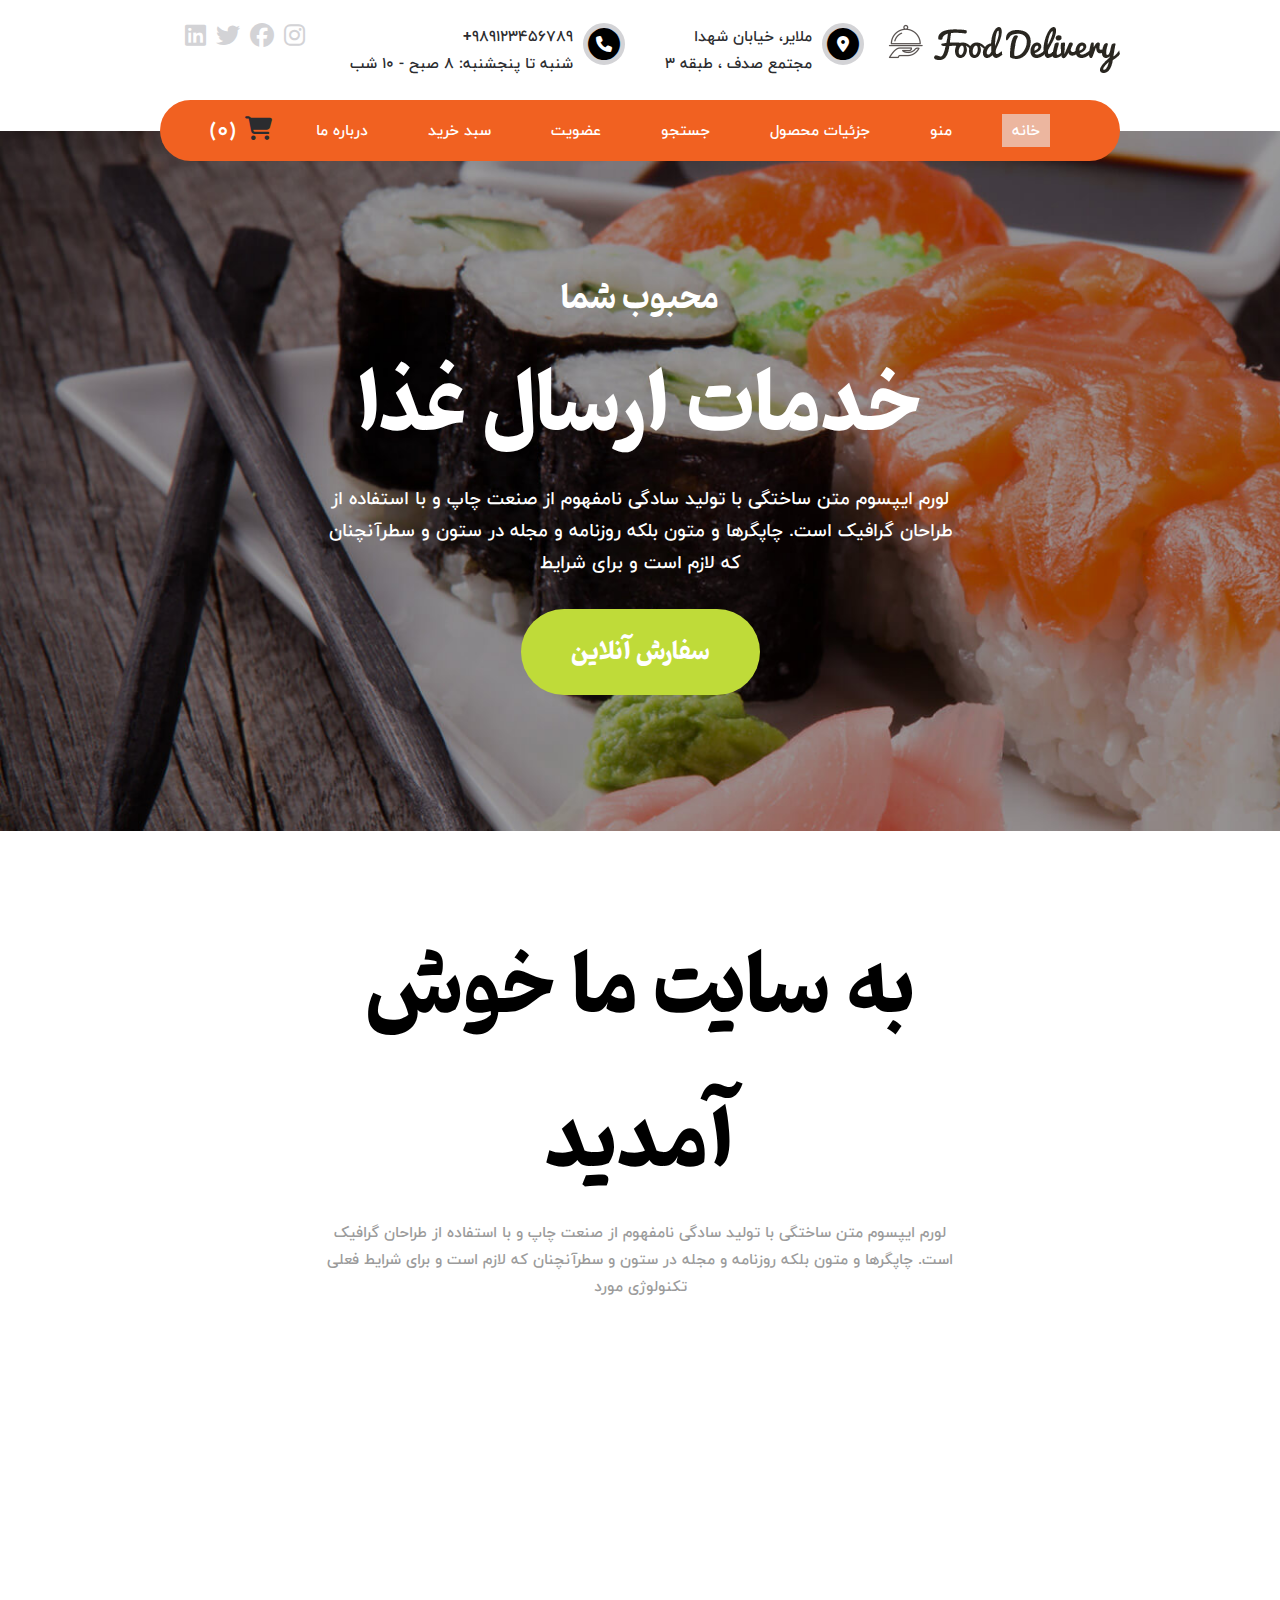
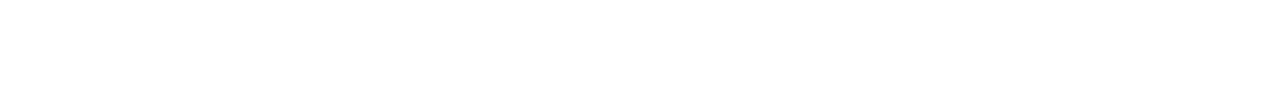
<file: index.html>
<!DOCTYPE html>
<html lang="fa" dir="rtl">
<head>
    <meta charset="UTF-8">
    <meta name="viewport" content="width=device-width, initial-scale=1.0">
    <title>تهیه غذای درسمن</title>
    <link rel="stylesheet" href="https://cdnjs.cloudflare.com/ajax/libs/font-awesome/6.5.1/css/all.min.css">
    <link rel="stylesheet" href="./css/app.css">
</head>
<body onscroll="ChangeScrollY()">
    <!-- Header -->
    <header class="container header">
        <div class="header-right">
            <img src="./images/index/brand.png" alt="food delivery">
        </div>
        <div class="header-left">
            <div class="header-item">
                <span class="fa-stack header-item-icon">
                    <i class="fa fa-circle fa-stack-2x"></i>
                    <i class="fa fa-solid fa-location-dot fa-stack-1x fa-inverse"></i>
                </span>
                <a href="#" class="header-item-link">
                    ملایر، خیابان شهدا
                    <br>
                    مجتمع صدف ، طبقه 3
                </a>
            </div>
            <div class="header-item">
                <span class="fa-stack header-item-icon">
                    <i class="fa fa-circle fa-stack-2x"></i>
                    <i class="fa fa-solid fa-phone fa-stack-1x fa-inverse"></i>
                </span>
                <a href="tel:+989123456789" target="_blank" class="header-item-link">
                    989123456789+
                    <br>
                    شنبه تا پنجشنبه: 8 صبح - 10 شب
                </a>
            </div>
            <div class="header-item">
                <i class="fa-brands fa-instagram header-icon-link"></i>
                <i class="fa-brands fa-facebook header-icon-link"></i>
                <i class="fa-brands fa-twitter header-icon-link"></i>
                <i class="fa-brands fa-linkedin header-icon-link"></i>
            </div>
        </div>

    </header>
    <!-- End Header -->

    <!-- Navbar -->
    <nav class="container navbar">
        <div class="navbar-right">
            <ul>
                <li><a href="#" class="navbar-link active">خانه</a></li>
                <li><a href="#menu" class="navbar-link">منو</a></li>
                <li><a href="#" class="navbar-link">جزئیات محصول</a></li>
                <li><a href="./pages/search.html" class="navbar-link">جستجو</a></li>
                <li><a href="./pages/register.html" class="navbar-link">عضویت</a></li>
                <li><a href="#" class="navbar-link">سبد خرید</a></li>
                <li><a href="#" class="navbar-link">درباره ما</a></li>
            </ul>
        </div>
        <div class="navbar-left">
            <a href="./pages/cart.html">
                <i class="fa-solid fa-cart-shopping navbar-icon"></i>
                <span class="cart-number"></span>
            </a>
        </div>

    </nav>
    <!-- End Navbar -->

    <!-- Slider -->
    <section class="slider">
        <div id="slide-one">
            <div class="slider-text">
                <h3>محبوب شما</h3>
                <h1>خدمات ارسال غذا</h1>
                <p>لورم ایپسوم متن ساختگی با تولید سادگی نامفهوم از صنعت چاپ و با استفاده از طراحان گرافیک است. چاپگرها و متون بلکه روزنامه و مجله در ستون و سطرآنچنان که لازم است و برای شرایط</p>
                <a href="#"> سفارش آنلاین</a>
                <!-- <button>سفارش آنلاین</button> -->
            </div>
        </div>
    </section>
    <!-- End Slider -->

    <!-- Welcome -->
    <section class="section-padding">
        <div class="section-text">
            <h3>به سایت ما خوش آمدید</h3>
            <p>لورم ایپسوم متن ساختگی با تولید سادگی نامفهوم از صنعت چاپ و با استفاده از طراحان گرافیک است. چاپگرها و متون بلکه روزنامه و مجله در ستون و سطرآنچنان که لازم است و برای شرایط فعلی تکنولوژی مورد</p>
        </div>
    </section>
    <!-- End Welcome -->

    <!-- Menu -->
    <section class="section-padding menu" id="menu">
        <h3>منوی غذای ما</h3>
        <div class="container section-padding menu-container">

        </div>
    </section>
    <!-- End Menu -->
    
    <script src="./js/general.js"></script>
    <script src="./js/app.js"></script>
</body>
</html>
</file>
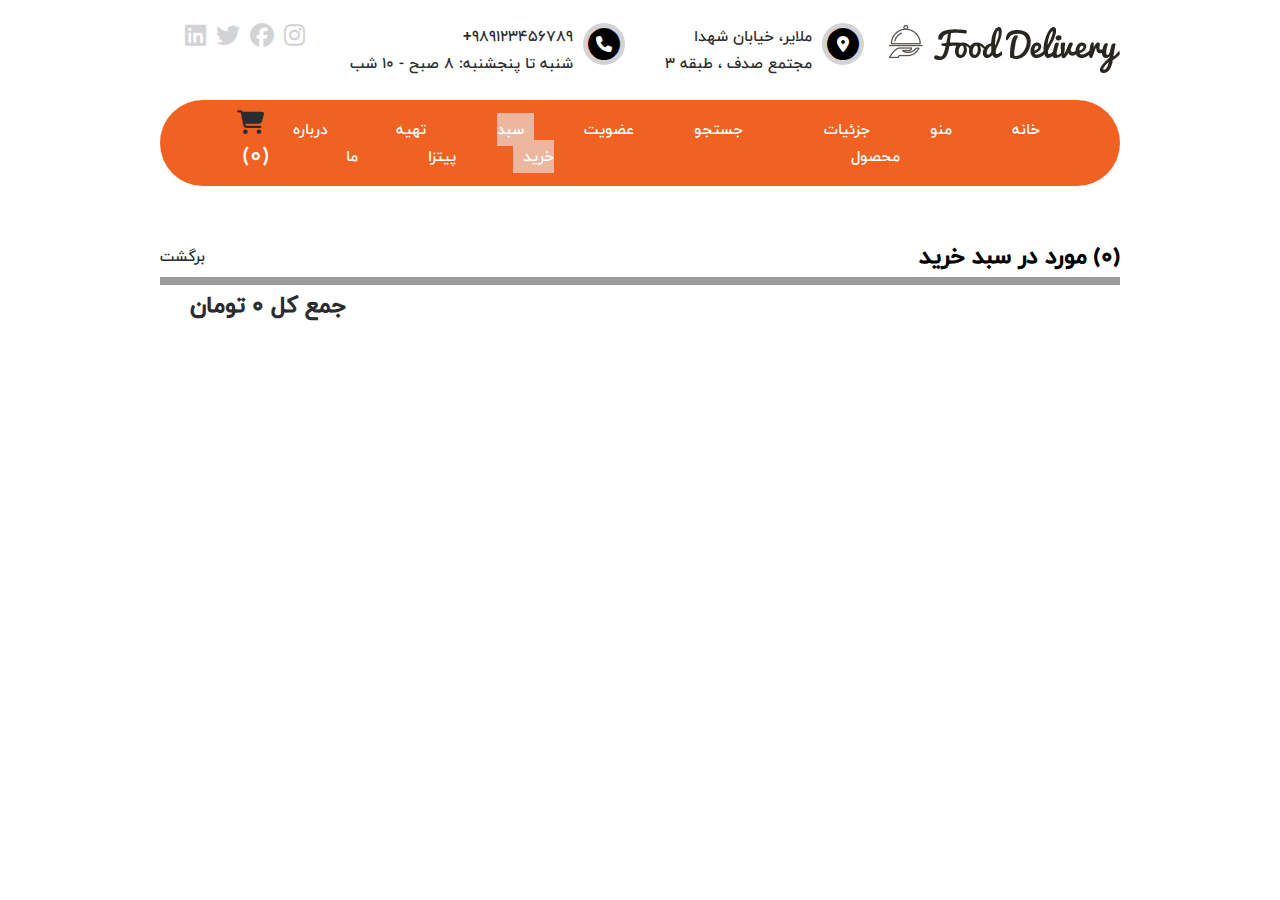
<file: pages/cart.html>
<!DOCTYPE html>
<html lang="fa" dir="rtl">
<head>
    <meta charset="UTF-8">
    <meta name="viewport" content="width=device-width, initial-scale=1.0">
    <title>سبد خرید</title>
    <link rel="stylesheet" href="https://cdnjs.cloudflare.com/ajax/libs/font-awesome/6.5.1/css/all.min.css">
    <link rel="stylesheet" href="../css/cart.css">
</head>
<body onscroll="ChangeScrollY()">

    <!-- Header -->
    <header class="container header">
        <div class="header-right">
            <img src="../images/index/brand.png" alt="food delivery">
        </div>
        <div class="header-left">
            <div class="header-item">
                <span class="fa-stack header-item-icon">
                    <i class="fa fa-circle fa-stack-2x"></i>
                    <i class="fa fa-solid fa-location-dot fa-stack-1x fa-inverse"></i>
                </span>
                <a href="#" class="header-item-link">
                    ملایر، خیابان شهدا
                    <br>
                    مجتمع صدف ، طبقه 3
                </a>
            </div>
            <div class="header-item">
                <span class="fa-stack header-item-icon">
                    <i class="fa fa-circle fa-stack-2x"></i>
                    <i class="fa fa-solid fa-phone fa-stack-1x fa-inverse"></i>
                </span>
                <a href="tel:+989123456789" target="_blank" class="header-item-link">
                    989123456789+
                    <br>
                    شنبه تا پنجشنبه: 8 صبح - 10 شب
                </a>
            </div>
            <div class="header-item">
                <i class="fa-brands fa-instagram header-icon-link"></i>
                <i class="fa-brands fa-facebook header-icon-link"></i>
                <i class="fa-brands fa-twitter header-icon-link"></i>
                <i class="fa-brands fa-linkedin header-icon-link"></i>
            </div>
        </div>

    </header>
    <!-- End Header -->

    <!-- Navbar -->
    <nav class="container navbar">
        <div class="navbar-right">
            <ul>
                <li><a href="../index.html" class="navbar-link">خانه</a></li>
                <li><a href="#" class="navbar-link">منو</a></li>
                <li><a href="#" class="navbar-link">جزئیات محصول</a></li>
                <li><a href="./search.html" class="navbar-link">جستجو</a></li>
                <li><a href="./register.html" class="navbar-link">عضویت</a></li>
                <li><a href="./cart.html" class="navbar-link active">سبد خرید</a></li>
                <li><a href="./pizza.html" class="navbar-link">تهیه پیتزا</a></li>
                <li><a href="#" class="navbar-link">درباره ما</a></li>
            </ul>
        </div>
        <div class="navbar-left">
            <a href="#">
                <i class="fa-solid fa-cart-shopping navbar-icon"></i>
                <span class="cart-number"></span>
            </a>
        </div>

    </nav>
    <!-- End Navbar -->

    <!-- cart -->
    <section class="container section-padding">
        <div class="cart-title">
            <h3><span></span> مورد در سبد خرید</h3>
            <a href="../index.html">برگشت</a>
        </div>

        <div class="cart-container"></div>

        <div class="cart-total">
            <h3> جمع کل <span></span> تومان </h3>
        </div>

    </section>
    <!-- End cart -->
    
    <script src="../js/general.js"></script>
    <script src="../js/cart.js"></script>
</body>
</html>
</file>
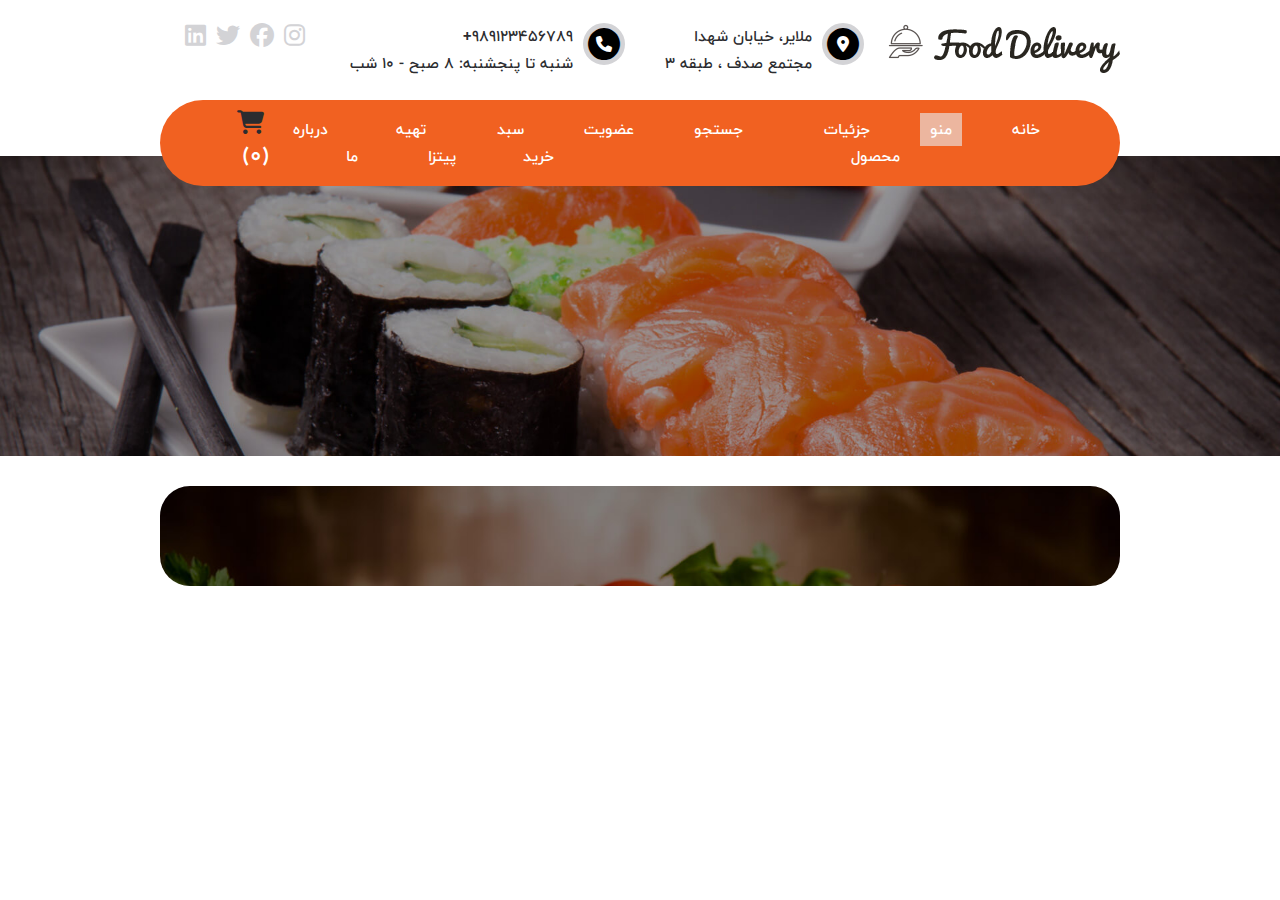
<file: pages/menu.html>
<!DOCTYPE html>
<html lang="fa" dir="rtl">
<head>
    <meta charset="UTF-8">
    <meta name="viewport" content="width=device-width, initial-scale=1.0">
    <title>منو</title>
    <link rel="stylesheet" href="https://cdnjs.cloudflare.com/ajax/libs/font-awesome/6.5.1/css/all.min.css">
    <link rel="stylesheet" href="../css/menu.css">
</head>
<body onscroll="ChangeScrollY()">
    <!-- Header -->
    <header class="container header">
        <div class="header-right">
            <img src="../images/index/brand.png" alt="food delivery">
        </div>
        <div class="header-left">
            <div class="header-item">
                <span class="fa-stack header-item-icon">
                    <i class="fa fa-circle fa-stack-2x"></i>
                    <i class="fa fa-solid fa-location-dot fa-stack-1x fa-inverse"></i>
                </span>
                <a href="#" class="header-item-link">
                    ملایر، خیابان شهدا
                    <br>
                    مجتمع صدف ، طبقه 3
                </a>
            </div>
            <div class="header-item">
                <span class="fa-stack header-item-icon">
                    <i class="fa fa-circle fa-stack-2x"></i>
                    <i class="fa fa-solid fa-phone fa-stack-1x fa-inverse"></i>
                </span>
                <a href="tel:+989123456789" target="_blank" class="header-item-link">
                    989123456789+
                    <br>
                    شنبه تا پنجشنبه: 8 صبح - 10 شب
                </a>
            </div>
            <div class="header-item">
                <i class="fa-brands fa-instagram header-icon-link"></i>
                <i class="fa-brands fa-facebook header-icon-link"></i>
                <i class="fa-brands fa-twitter header-icon-link"></i>
                <i class="fa-brands fa-linkedin header-icon-link"></i>
            </div>
        </div>

    </header>
    <!-- End Header -->

    <!-- Navbar -->
    <nav class="container navbar">
        <div class="navbar-right">
            <ul>
                <li><a href="../index.html" class="navbar-link">خانه</a></li>
                <li><a href="#" class="navbar-link active">منو</a></li>
                <li><a href="#" class="navbar-link">جزئیات محصول</a></li>
                <li><a href="./search.html" class="navbar-link">جستجو</a></li>
                <li><a href="./register.html" class="navbar-link">عضویت</a></li>
                <li><a href="./cart.html" class="navbar-link">سبد خرید</a></li>
                <li><a href="./pizza.html" class="navbar-link">تهیه پیتزا</a></li>
                <li><a href="#" class="navbar-link">درباره ما</a></li>
            </ul>
        </div>
        <div class="navbar-left">
            <a href="../pages/cart.html">
                <i class="fa-solid fa-cart-shopping navbar-icon"></i>
                <span class="cart-number"></span>
            </a>
        </div>

    </nav>
    <!-- End Navbar -->

    <!-- Title -->
    <section class="section-padding title">
        <div class="title-text">
            <h1></h1>
            <p></p>
        </div>
    </section>
    <!-- End Title -->

    <!-- products -->
    <section class="container section-padding products-container">

    </section>
    <!-- End Menu -->
    
    <script src="../js/general.js"></script>
    <script src="../js/menu.js"></script>
</body>
</html>
</file>
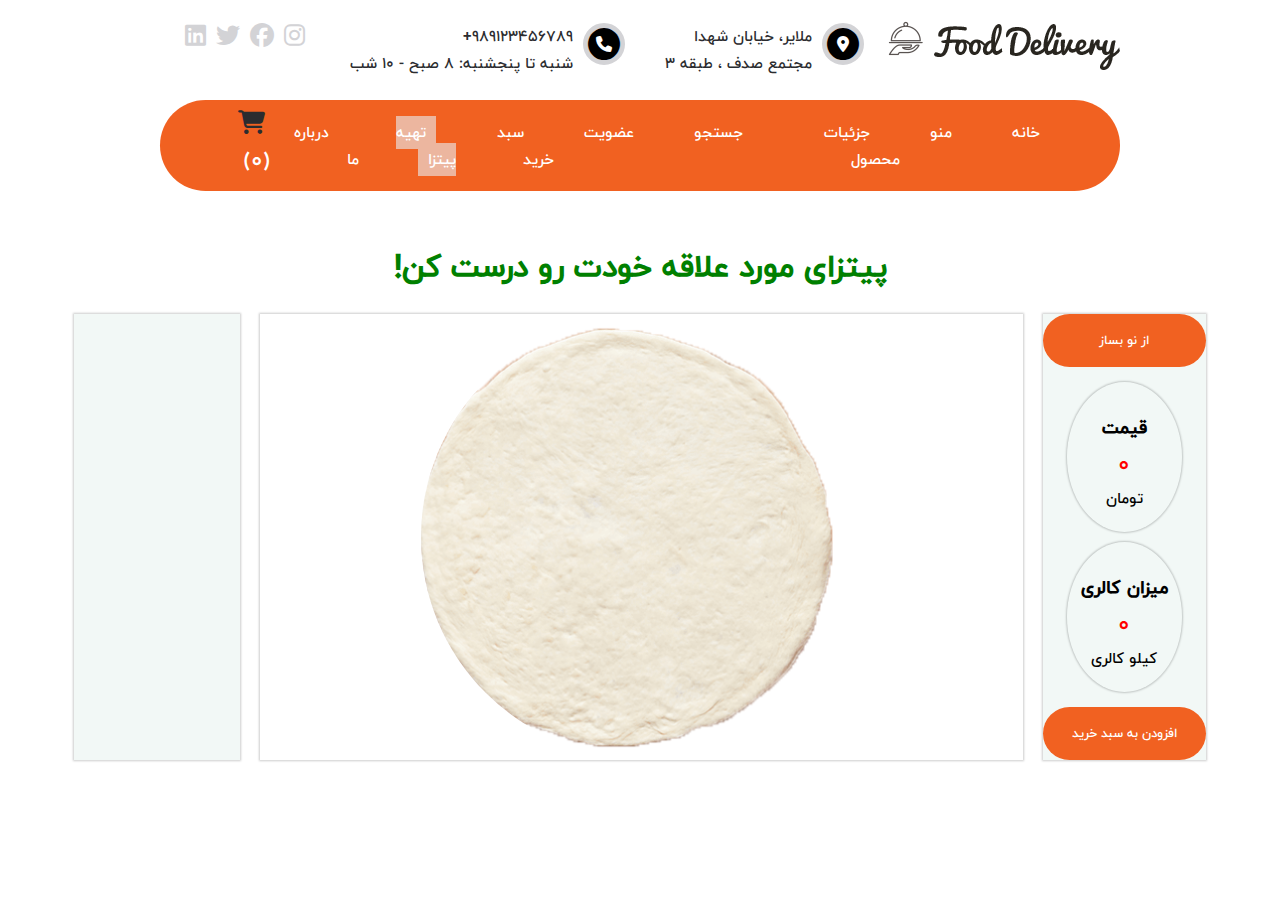
<file: pages/pizza.html>
<!DOCTYPE html>
<html lang="fa" dir="rtl">
<head>
    <meta charset="UTF-8">
    <meta name="viewport" content="width=device-width, initial-scale=1.0">
    <title>تهیه پیتزا</title>
    <link rel="stylesheet" href="https://cdnjs.cloudflare.com/ajax/libs/font-awesome/6.5.1/css/all.min.css">
    <link rel="stylesheet" href="../css/pizza.css">
</head>
<body onscroll="ChangeScrollY()">
    <!-- Header -->
    <header class="container header">
        <div class="header-right">
            <img src="../images/index/brand.png" alt="food delivery">
        </div>
        <div class="header-left">
            <div class="header-item">
                <span class="fa-stack header-item-icon">
                    <i class="fa fa-circle fa-stack-2x"></i>
                    <i class="fa fa-solid fa-location-dot fa-stack-1x fa-inverse"></i>
                </span>
                <a href="#" class="header-item-link">
                    ملایر، خیابان شهدا
                    <br>
                    مجتمع صدف ، طبقه 3
                </a>
            </div>
            <div class="header-item">
                <span class="fa-stack header-item-icon">
                    <i class="fa fa-circle fa-stack-2x"></i>
                    <i class="fa fa-solid fa-phone fa-stack-1x fa-inverse"></i>
                </span>
                <a href="tel:+989123456789" target="_blank" class="header-item-link">
                    989123456789+
                    <br>
                    شنبه تا پنجشنبه: 8 صبح - 10 شب
                </a>
            </div>
            <div class="header-item">
                <i class="fa-brands fa-instagram header-icon-link"></i>
                <i class="fa-brands fa-facebook header-icon-link"></i>
                <i class="fa-brands fa-twitter header-icon-link"></i>
                <i class="fa-brands fa-linkedin header-icon-link"></i>
            </div>
        </div>

    </header>
    <!-- End Header -->

    <!-- Navbar -->
    <nav class="container navbar">
        <div class="navbar-right">
            <ul>
                <li><a href="../index.html" class="navbar-link">خانه</a></li>
                <li><a href="#" class="navbar-link">منو</a></li>
                <li><a href="#" class="navbar-link">جزئیات محصول</a></li>
                <li><a href="./search.html" class="navbar-link">جستجو</a></li>
                <li><a href="./register.html" class="navbar-link">عضویت</a></li>
                <li><a href="./cart.html" class="navbar-link">سبد خرید</a></li>
                <li><a href="#" class="navbar-link active">تهیه پیتزا</a></li>
                <li><a href="#" class="navbar-link">درباره ما</a></li>
            </ul>
        </div>
        <div class="navbar-left">
            <a href="../pages/cart.html">
                <i class="fa-solid fa-cart-shopping navbar-icon"></i>
                <span class="cart-number"></span>
            </a>
        </div>

    </nav>
    <!-- End Navbar -->

     <!-- pizza -->
     <h1 class="pizza-title">پیتزای مورد علاقه خودت رو درست کن!</h1>
     <div class="pizza-container">
 
         <div class="calc-box">
            <button class="button1" id="refresh-button">از نو بساز</button>
             <div class="calc-item">
 
                 <div>
                     <h3>قیمت</h3>
                     <span id="total-price">0</span> تومان
                 </div>
 
                 <div>
                     <h3>میزان کالری</h3>
                     <span id="total-calorie">0</span>کیلو کالری
                 </div>
             </div>
             <button class="button1" id="cart-button">افزودن به سبد خرید</button>
         </div>
 
         <div id="main-box" class="main-box">
             <div id="pizza-dough" ondrop="onDrop(event);" ondragover="allowDrop(event)">
 
             </div>
         </div>
 
         <div class="item-box" id="item-box"></div>
 
     </div>
    <!-- End pizza -->
    
    <script src="../js/general.js"></script>
    <script src="../js/pizza.js"></script>
</body>
</html>
</file>
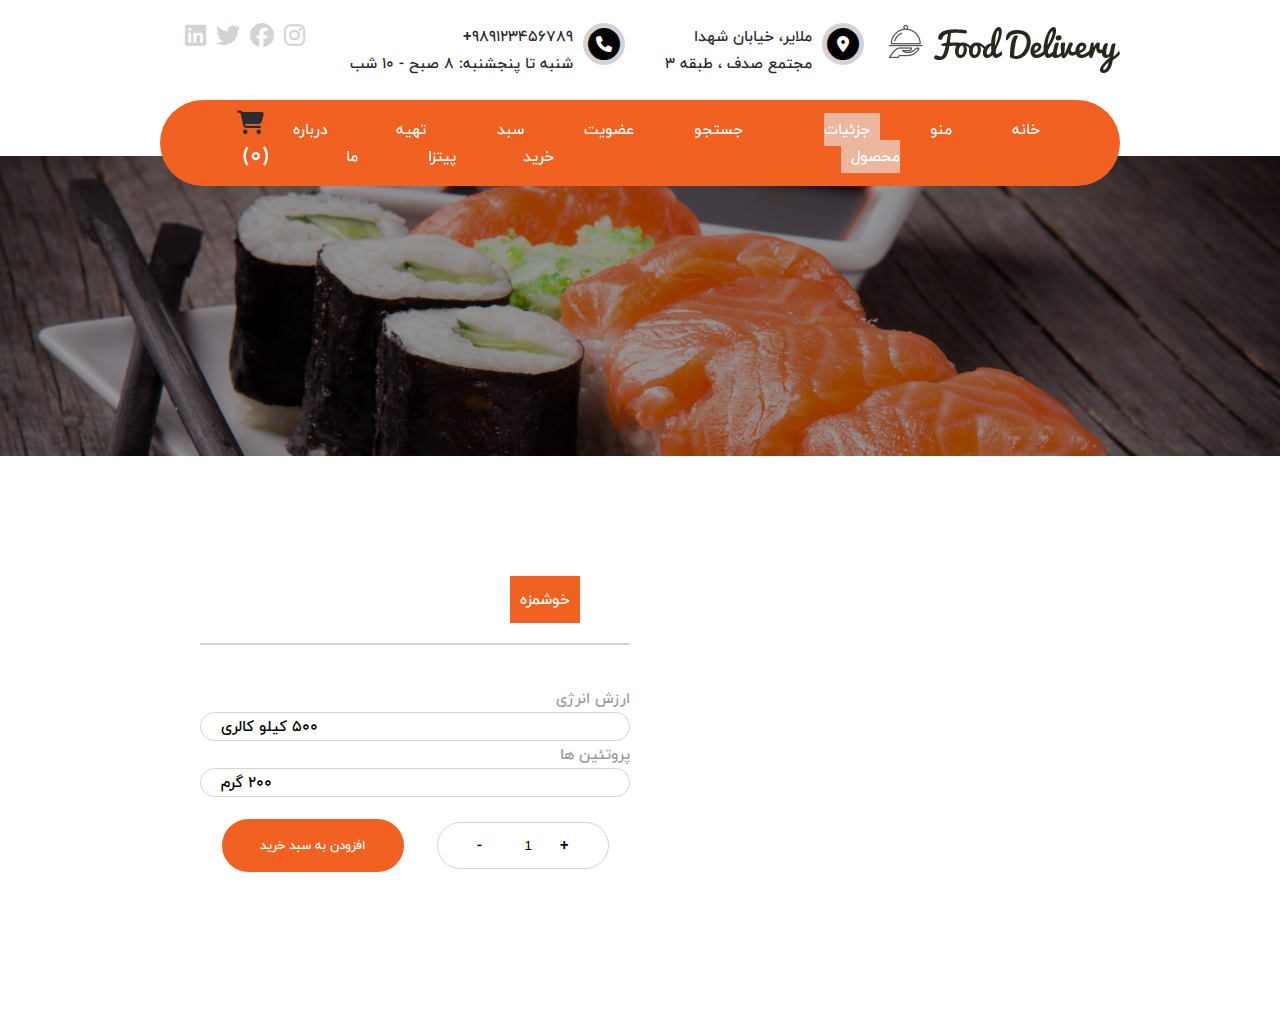
<file: pages/product_details.html>
<!DOCTYPE html>
<html lang="fa" dir="rtl">
<head>
    <meta charset="UTF-8">
    <meta name="viewport" content="width=device-width, initial-scale=1.0">
    <title>جزئیات محصول</title>
    <link rel="stylesheet" href="https://cdnjs.cloudflare.com/ajax/libs/font-awesome/6.5.1/css/all.min.css">
    <link rel="stylesheet" href="../css/product_details.css">
</head>
<body onscroll="ChangeScrollY()">
    <!-- Header -->
    <header class="container header">
        <div class="header-right">
            <img src="../images/index/brand.png" alt="food delivery">
        </div>
        <div class="header-left">
            <div class="header-item">
                <span class="fa-stack header-item-icon">
                    <i class="fa fa-circle fa-stack-2x"></i>
                    <i class="fa fa-solid fa-location-dot fa-stack-1x fa-inverse"></i>
                </span>
                <a href="#" class="header-item-link">
                    ملایر، خیابان شهدا
                    <br>
                    مجتمع صدف ، طبقه 3
                </a>
            </div>
            <div class="header-item">
                <span class="fa-stack header-item-icon">
                    <i class="fa fa-circle fa-stack-2x"></i>
                    <i class="fa fa-solid fa-phone fa-stack-1x fa-inverse"></i>
                </span>
                <a href="tel:+989123456789" target="_blank" class="header-item-link">
                    989123456789+
                    <br>
                    شنبه تا پنجشنبه: 8 صبح - 10 شب
                </a>
            </div>
            <div class="header-item">
                <i class="fa-brands fa-instagram header-icon-link"></i>
                <i class="fa-brands fa-facebook header-icon-link"></i>
                <i class="fa-brands fa-twitter header-icon-link"></i>
                <i class="fa-brands fa-linkedin header-icon-link"></i>
            </div>
        </div>

    </header>
    <!-- End Header -->

    <!-- Navbar -->
    <nav class="container navbar">
        <div class="navbar-right">
            <ul>
                <li><a href="../index.html" class="navbar-link">خانه</a></li>
                <li><a href="#" class="navbar-link">منو</a></li>
                <li><a href="#" class="navbar-link active">جزئیات محصول</a></li>
                <li><a href="./search.html" class="navbar-link">جستجو</a></li>
                <li><a href="./register.html" class="navbar-link">عضویت</a></li>
                <li><a href="./cart.html" class="navbar-link">سبد خرید</a></li>
                <li><a href="./pizza.html" class="navbar-link">تهیه پیتزا</a></li>
                <li><a href="#" class="navbar-link">درباره ما</a></li>
            </ul>
        </div>
        <div class="navbar-left">
            <a href="../pages/cart.html">
                <i class="fa-solid fa-cart-shopping navbar-icon"></i>
                <span class="cart-number"></span>
            </a>
        </div>

    </nav>
    <!-- End Navbar -->

    <!-- Title -->
    <section class="section-padding title">
        <div class="title-text">
            <h1></h1>
            <p></p>
        </div>
    </section>
    <!-- End Title -->

    <!-- products -->
    <section class="container section-padding product-container">
        <div class="product-container-right">
            <div class="product-container-largeimage"></div>
            <div class="product-container-smallimages"></div>
        </div>

        <div class="product-container-left">
            <div class="product-title">
                <div>
                    <h3></h3>
                    <p></p>
                </div>
                <div>
                    <p class="badge">خوشمزه</p>
                </div>
            </div>

            <ul class="product-price-container"></ul>

            <div class="product-energy-container">
                <p>ارزش انرژی</p>
                <div class="product-energy">
                    <div id="energy" data-to="0"></div>
                    <div>500 کیلو کالری</div>
                </div>
                
                <p>پروتئین ها</p>
                <div class="product-protein">
                    <div id="protein" data-to="0"></div>
                    <div>200 گرم</div>
                </div>
            </div>

            <div class="shopcart">

                <div class="number">
                    <span class="plus">+</span>
                    <input type="number" class="number-value" value="1" min="1" max="20" readonly="true">
                    <span class="minus">-</span>
                </div>

                <button class="button1">افزودن به سبد خرید</button>
            </div>

        </div>

    </section>
    <!-- End Menu -->
    
    <script src="../js/general.js"></script>
    <script src="../js/product_details.js"></script>
</body>
</html>
</file>
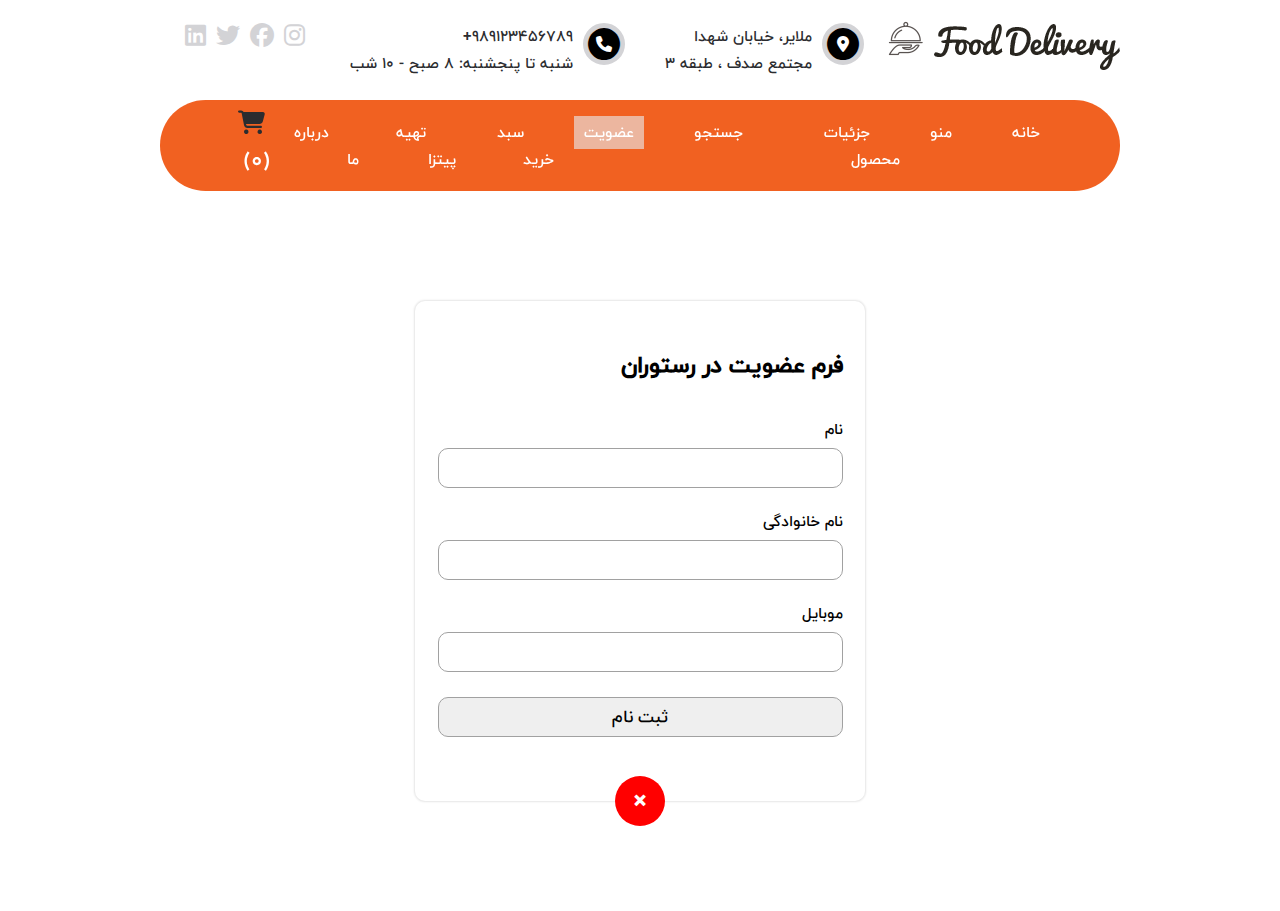
<file: pages/register.html>
<!DOCTYPE html>
<html lang="fa" dir="rtl">
<head>
    <meta charset="UTF-8">
    <meta name="viewport" content="width=device-width, initial-scale=1.0">
    <title>ثبت نام</title>
    <link rel="stylesheet" href="https://cdnjs.cloudflare.com/ajax/libs/font-awesome/6.5.1/css/all.min.css">
    <link rel="stylesheet" href="../css/register.css">
</head>

<body dir="rtl">

<!-- Header -->
<header class="container header">
    <div class="header-right">
        <img src="../images/index/brand.png" alt="food delivery">
    </div>
    <div class="header-left">
        <div class="header-item">
            <span class="fa-stack header-item-icon">
                <i class="fa fa-circle fa-stack-2x"></i>
                <i class="fa fa-solid fa-location-dot fa-stack-1x fa-inverse"></i>
            </span>
            <a href="#" class="header-item-link">
                ملایر، خیابان شهدا
                <br>
                مجتمع صدف ، طبقه 3
            </a>
        </div>
        <div class="header-item">
            <span class="fa-stack header-item-icon">
                <i class="fa fa-circle fa-stack-2x"></i>
                <i class="fa fa-solid fa-phone fa-stack-1x fa-inverse"></i>
            </span>
            <a href="tel:+989123456789" target="_blank" class="header-item-link">
                989123456789+
                <br>
                شنبه تا پنجشنبه: 8 صبح - 10 شب
            </a>
        </div>
        <div class="header-item">
            <i class="fa-brands fa-instagram header-icon-link"></i>
            <i class="fa-brands fa-facebook header-icon-link"></i>
            <i class="fa-brands fa-twitter header-icon-link"></i>
            <i class="fa-brands fa-linkedin header-icon-link"></i>
        </div>
    </div>

</header>
<!-- End Header -->

<!-- Navbar -->
<nav class="container navbar">
    <div class="navbar-right">
        <ul>
            <li><a href="../index.html" class="navbar-link">خانه</a></li>
            <li><a href="#" class="navbar-link">منو</a></li>
            <li><a href="#" class="navbar-link">جزئیات محصول</a></li>
            <li><a href="./search.html" class="navbar-link">جستجو</a></li>
            <li><a href="./register.html" class="navbar-link active">عضویت</a></li>
            <li><a href="./cart.html" class="navbar-link">سبد خرید</a></li>
            <li><a href="./pizza.html" class="navbar-link">تهیه پیتزا</a></li>
            <li><a href="#" class="navbar-link">درباره ما</a></li>
        </ul>
    </div>
    <div class="navbar-left">
        <a href="./pages/cart.html">
            <i class="fa-solid fa-cart-shopping navbar-icon"></i>
            <span class="cart-number"></span>
        </a>
    </div>

</nav>
<!-- End Navbar -->

    <div id="register-main-box">
        <div id="popup-form" class="active">
            <form action="" id="register-form" class="active">
                <h2>فرم عضویت در رستوران</h2>
                <div>
                    نام <input type="text" class="form-control" data-label="نام" data-validation="notEmpty">
                </div>
                <div>
                    نام خانوادگی <input type="text" class="form-control" data-label="نام خانوادگی" data-validation="notEmpty">
                </div>
                <div>
                    موبایل <input type="text" class="form-control" data-label="موبایل" data-validation="notEmpty isMobile">
                </div>
                <div>
                    <button type="submit" class="form-control">ثبت نام</button>
                </div>
                <ul class="summery-validation">
                    <!-- <li>نام خود را وارد کنید.</li> -->
                </ul>
            </form>
            <div class="btn-popup" class="active"></div>
        </div>
    </div>

    <script src="../js/general.js"></script>
    <script src="../js/register.js"></script>
</body>

</html>
</file>
<file: css/app.css>
@font-face {
  font-family: "primary-font";
  src: url("../fonts/farsi-fonts/iran-yekan-500.eot");
  src: url("../fonts/farsi-fonts/iran-yekan-500.eot?#iefix") format("embedded-opentype"), url("../fonts/farsi-fonts/iran-yekan-500.woff2") format("woff2"), url("../fonts/farsi-fonts/iran-yekan-500.woff") format("woff"), url("../fonts/farsi-fonts/iran-yekan-500.ttf") format("truetype");
  font-weight: 500;
}
@font-face {
  font-family: "secondary-font";
  src: url("../fonts/farsi-fonts/pinar-700.eot");
  src: url("../fonts/farsi-fonts/pinar-700.eot?#iefix") format("embedded-opentype"), url("../fonts/farsi-fonts/pinar-700.woff2") format("woff2"), url("../fonts/farsi-fonts/pinar-700.woff") format("woff"), url("../fonts/farsi-fonts/pinar-700.ttf") format("truetype");
  font-weight: 700;
}
* {
  margin: 0;
  padding: 0;
  box-sizing: border-box;
}

.container {
  width: 75%;
  margin: 0 auto;
}

.section-padding {
  padding: 50px 0;
}

.section-text {
  display: flex;
  justify-content: center;
  align-items: center;
  flex-direction: column;
  width: 50%;
  margin: 0 auto;
  text-align: center;
  font-family: "secondary-font";
}
.section-text h3,
.section-text h1 {
  font-size: 5rem;
}
.section-text p {
  font-family: "primary-font";
  color: #9b9b9b;
}

.title {
  position: relative;
  top: -30px;
  width: 100%;
  height: 300px;
  background-image: url(../images/slider/home-slide-1.jpg);
  background-size: cover;
}
.title .title-text {
  display: flex;
  justify-content: center;
  align-items: center;
  flex-direction: column;
  width: 50%;
  margin: 0 auto;
  text-align: center;
  font-family: "secondary-font";
  height: 100%;
  color: #fff;
}
.title .title-text h1 {
  font-size: 5rem;
}
.title .title-text p {
  font-size: 1.2rem;
  font-family: "primary-font";
}

.header-item-icon {
  box-sizing: content-box;
  width: 32px;
  border: 5px solid rgb(211, 211, 214);
  border-radius: 50%;
  margin-left: 10px;
}

.header-icon-link {
  color: rgb(211, 211, 214);
  margin: 0 5px;
  font-size: 1.5rem;
  cursor: pointer;
}
.header-icon-link:hover {
  color: rgb(241, 97, 33);
}

.navbar-icon {
  color: rgb(43, 44, 47);
  margin: 0 5px;
  font-size: 1.5rem;
  cursor: pointer;
}
.navbar-icon:hover {
  color: #fff;
}

.header {
  display: flex;
  justify-content: space-between;
  align-items: center;
  height: 100px;
}
.header .header-left {
  display: flex;
}
.header .header-left .header-item {
  display: flex;
  padding: 10px 20px;
}
.header .header-left .header-item .header-item-link {
  text-decoration: none;
  color: rgb(43, 44, 47);
  font-family: "primary-font";
}
.header .header-left .header-item .header-item-link:hover {
  color: rgb(241, 97, 33);
}

.navbar {
  display: flex;
  justify-content: space-between;
  align-items: center;
  background-color: rgb(241, 97, 33);
  border-radius: 50px;
  padding: 10px 50px;
  position: sticky;
  top: 0;
  z-index: 2;
}
.navbar .navbar-right ul {
  text-decoration: none;
  list-style: none;
  display: flex;
}
.navbar .navbar-right ul .navbar-link {
  text-decoration: none;
  padding: 3px 10px;
  margin: 0 20px;
  font-family: "primary-font";
  color: #fff;
}
.navbar .navbar-right ul li .active {
  background-color: rgb(236, 182, 159);
}
.navbar .navbar-left a {
  text-decoration: none;
}
.navbar .navbar-left a span {
  color: #fff;
  font-size: 1.5rem;
  font-family: "primary-font";
}

.navbar-sticky {
  width: 100%;
  border-radius: 0px;
  padding: 10px calc(12.5% + 50px);
}

.slider {
  position: relative;
  top: -30px;
}
.slider #slide-one {
  width: 100%;
  height: 700px;
  background-image: url(../images/slider/home-slide-1.jpg);
  background-size: cover;
}
.slider #slide-one .slider-text {
  display: flex;
  justify-content: center;
  align-items: center;
  flex-direction: column;
  width: 50%;
  margin: 0 auto;
  text-align: center;
  font-family: "secondary-font";
  height: 100%;
  color: #fff;
}
.slider #slide-one .slider-text h3 {
  font-size: 2rem;
}
.slider #slide-one .slider-text h1 {
  font-size: 5rem;
}
.slider #slide-one .slider-text p {
  font-size: 1.2rem;
  font-family: "primary-font";
}
.slider #slide-one .slider-text a {
  text-decoration: none;
  display: inline-block;
  color: #fff;
  font-size: 1.5rem;
  background-color: #bfdb39;
  border-radius: 50px;
  padding: 20px 50px;
  margin-top: 30px;
  cursor: pointer;
}
.slider #slide-one .slider-text a:hover {
  background-color: rgb(236, 182, 159);
}

.menu {
  width: 100%;
  background-image: url(../images/index/menu-bg.jpg);
  background-size: cover;
  background-attachment: fixed;
}
.menu h3 {
  display: flex;
  justify-content: center;
  align-items: center;
  flex-direction: column;
  width: 50%;
  margin: 0 auto;
  text-align: center;
  font-family: "secondary-font";
  font-size: 5rem;
  color: #fff;
}
.menu .menu-container {
  display: flex;
  justify-content: center;
  align-items: center;
  gap: 40px;
  flex-wrap: wrap;
}
.menu .menu-container .menu-tumbnail {
  border-radius: 5px;
  background-color: #fff;
  box-shadow: 2px 2px 10px #9b9b9b;
  width: 350px;
  position: relative;
}
.menu .menu-container .menu-tumbnail .menu-img {
  object-fit: cover;
  width: 270px;
  margin: 0 40px;
}
.menu .menu-container .menu-tumbnail .menu-caption {
  height: 80px;
  border-radius: 0 0 5px 5px;
  background-color: #bfdb39;
  border-right: 350px solid #bfdb39;
  border-top: 30px solid #fff;
  transition: all 200ms ease;
}
.menu .menu-container .menu-tumbnail .menu-caption-hover {
  border-top-color: transparent;
}
.menu .menu-container .menu-tumbnail .menu-title {
  text-decoration: none;
  color: #fff;
  font-family: "secondary-font";
  font-size: 1.2rem;
  position: absolute;
  bottom: 20px;
  right: 20px;
  width: 25%;
  text-align: center;
  transition: all 200ms ease;
}
.menu .menu-container .menu-tumbnail .menu-title-hover {
  width: 100%;
  right: 0px;
}/*# sourceMappingURL=app.css.map */
</file>
<file: css/cart.css>
@font-face {
  font-family: "primary-font";
  src: url("../fonts/farsi-fonts/iran-yekan-500.eot");
  src: url("../fonts/farsi-fonts/iran-yekan-500.eot?#iefix") format("embedded-opentype"), url("../fonts/farsi-fonts/iran-yekan-500.woff2") format("woff2"), url("../fonts/farsi-fonts/iran-yekan-500.woff") format("woff"), url("../fonts/farsi-fonts/iran-yekan-500.ttf") format("truetype");
  font-weight: 500;
}
@font-face {
  font-family: "secondary-font";
  src: url("../fonts/farsi-fonts/pinar-700.eot");
  src: url("../fonts/farsi-fonts/pinar-700.eot?#iefix") format("embedded-opentype"), url("../fonts/farsi-fonts/pinar-700.woff2") format("woff2"), url("../fonts/farsi-fonts/pinar-700.woff") format("woff"), url("../fonts/farsi-fonts/pinar-700.ttf") format("truetype");
  font-weight: 700;
}
* {
  margin: 0;
  padding: 0;
  box-sizing: border-box;
}

.container {
  width: 75%;
  margin: 0 auto;
}

.section-padding {
  padding: 50px 0;
}

.section-text {
  display: flex;
  justify-content: center;
  align-items: center;
  flex-direction: column;
  width: 50%;
  margin: 0 auto;
  text-align: center;
  font-family: "secondary-font";
}
.section-text h3,
.section-text h1 {
  font-size: 5rem;
}
.section-text p {
  font-family: "primary-font";
  color: #9b9b9b;
}

.title {
  position: relative;
  top: -30px;
  width: 100%;
  height: 300px;
  background-image: url(../images/slider/home-slide-1.jpg);
  background-size: cover;
}
.title .title-text {
  display: flex;
  justify-content: center;
  align-items: center;
  flex-direction: column;
  width: 50%;
  margin: 0 auto;
  text-align: center;
  font-family: "secondary-font";
  height: 100%;
  color: #fff;
}
.title .title-text h1 {
  font-size: 5rem;
}
.title .title-text p {
  font-size: 1.2rem;
  font-family: "primary-font";
}

.header-item-icon {
  box-sizing: content-box;
  width: 32px;
  border: 5px solid rgb(211, 211, 214);
  border-radius: 50%;
  margin-left: 10px;
}

.header-icon-link {
  color: rgb(211, 211, 214);
  margin: 0 5px;
  font-size: 1.5rem;
  cursor: pointer;
}
.header-icon-link:hover {
  color: rgb(241, 97, 33);
}

.navbar-icon {
  color: rgb(43, 44, 47);
  margin: 0 5px;
  font-size: 1.5rem;
  cursor: pointer;
}
.navbar-icon:hover {
  color: #fff;
}

.number {
  border: 1px solid rgb(211, 211, 214);
  border-radius: 50px;
  padding: 5px 20px;
}
.number span {
  cursor: pointer;
}
.number input {
  border: none;
  padding: 10px;
  text-align: center;
}

.button1 {
  font-family: "primary-font";
  color: #fff;
  background-color: rgb(241, 97, 33);
  padding: 15px 20px;
  border-radius: 50px;
  border: none;
  cursor: pointer;
}
.button1:hover {
  background-color: rgb(236, 182, 159);
}

.header {
  display: flex;
  justify-content: space-between;
  align-items: center;
  height: 100px;
}
.header .header-left {
  display: flex;
}
.header .header-left .header-item {
  display: flex;
  padding: 10px 20px;
}
.header .header-left .header-item .header-item-link {
  text-decoration: none;
  color: rgb(43, 44, 47);
  font-family: "primary-font";
}
.header .header-left .header-item .header-item-link:hover {
  color: rgb(241, 97, 33);
}

.navbar {
  display: flex;
  justify-content: space-between;
  align-items: center;
  background-color: rgb(241, 97, 33);
  border-radius: 50px;
  padding: 10px 50px;
  position: sticky;
  top: 0;
  z-index: 2;
}
.navbar .navbar-right ul {
  text-decoration: none;
  list-style: none;
  display: flex;
}
.navbar .navbar-right ul .navbar-link {
  text-decoration: none;
  padding: 3px 10px;
  margin: 0 20px;
  font-family: "primary-font";
  color: #fff;
}
.navbar .navbar-right ul li .active {
  background-color: rgb(236, 182, 159);
}
.navbar .navbar-left a {
  text-decoration: none;
}
.navbar .navbar-left a span {
  color: #fff;
  font-size: 1.5rem;
  font-family: "primary-font";
}

.navbar-sticky {
  width: 100%;
  border-radius: 0px;
  padding: 10px calc(12.5% + 50px);
}

.cart-title {
  display: flex;
  justify-content: space-between;
  align-items: center;
  border-bottom: 4px solid #9b9b9b;
}
.cart-title h3 {
  font-family: "primary-font";
  font-size: 1.5rem;
}
.cart-title a {
  text-decoration: none;
  font-family: "primary-font";
  color: rgb(43, 44, 47);
}

.cart-container .cart-item {
  display: flex;
  justify-content: space-between;
  align-items: center;
  padding: 5px 30px;
  font-family: "primary-font";
}
.cart-container .cart-item .item-image img {
  width: 130px;
}
.cart-container .cart-item .item-remove:hover {
  cursor: pointer;
}

.cart-total {
  display: flex;
  justify-content: end;
  padding: 0px 30px;
  border-top: 4px solid #9b9b9b;
}
.cart-total h3 {
  font-family: "primary-font";
  font-size: 1.5rem;
  color: rgb(43, 44, 47);
}/*# sourceMappingURL=cart.css.map */
</file>
<file: css/menu.css>
@font-face {
  font-family: "primary-font";
  src: url("../fonts/farsi-fonts/iran-yekan-500.eot");
  src: url("../fonts/farsi-fonts/iran-yekan-500.eot?#iefix") format("embedded-opentype"), url("../fonts/farsi-fonts/iran-yekan-500.woff2") format("woff2"), url("../fonts/farsi-fonts/iran-yekan-500.woff") format("woff"), url("../fonts/farsi-fonts/iran-yekan-500.ttf") format("truetype");
  font-weight: 500;
}
@font-face {
  font-family: "secondary-font";
  src: url("../fonts/farsi-fonts/pinar-700.eot");
  src: url("../fonts/farsi-fonts/pinar-700.eot?#iefix") format("embedded-opentype"), url("../fonts/farsi-fonts/pinar-700.woff2") format("woff2"), url("../fonts/farsi-fonts/pinar-700.woff") format("woff"), url("../fonts/farsi-fonts/pinar-700.ttf") format("truetype");
  font-weight: 700;
}
* {
  margin: 0;
  padding: 0;
  box-sizing: border-box;
}

.container {
  width: 75%;
  margin: 0 auto;
}

.section-padding {
  padding: 50px 0;
}

.section-text {
  display: flex;
  justify-content: center;
  align-items: center;
  flex-direction: column;
  width: 50%;
  margin: 0 auto;
  text-align: center;
  font-family: "secondary-font";
}
.section-text h3,
.section-text h1 {
  font-size: 5rem;
}
.section-text p {
  font-family: "primary-font";
  color: #9b9b9b;
}

.header-item-icon {
  box-sizing: content-box;
  width: 32px;
  border: 5px solid rgb(211, 211, 214);
  border-radius: 50%;
  margin-left: 10px;
}

.header-icon-link {
  color: rgb(211, 211, 214);
  margin: 0 5px;
  font-size: 1.5rem;
  cursor: pointer;
}
.header-icon-link:hover {
  color: rgb(241, 97, 33);
}

.navbar-icon {
  color: rgb(43, 44, 47);
  margin: 0 5px;
  font-size: 1.5rem;
  cursor: pointer;
}
.navbar-icon:hover {
  color: #fff;
}

.header {
  display: flex;
  justify-content: space-between;
  align-items: center;
  height: 100px;
}
.header .header-left {
  display: flex;
}
.header .header-left .header-item {
  display: flex;
  padding: 10px 20px;
}
.header .header-left .header-item .header-item-link {
  text-decoration: none;
  color: rgb(43, 44, 47);
  font-family: "primary-font";
}
.header .header-left .header-item .header-item-link:hover {
  color: rgb(241, 97, 33);
}

.navbar {
  display: flex;
  justify-content: space-between;
  align-items: center;
  background-color: rgb(241, 97, 33);
  border-radius: 50px;
  padding: 10px 50px;
  position: sticky;
  top: 0;
  z-index: 2;
}
.navbar .navbar-right ul {
  text-decoration: none;
  list-style: none;
  display: flex;
}
.navbar .navbar-right ul .navbar-link {
  text-decoration: none;
  padding: 3px 10px;
  margin: 0 20px;
  font-family: "primary-font";
  color: #fff;
}
.navbar .navbar-right ul li .active {
  background-color: rgb(236, 182, 159);
}
.navbar .navbar-left a {
  text-decoration: none;
}
.navbar .navbar-left a span {
  color: #fff;
  font-size: 1.5rem;
  font-family: "primary-font";
}

.navbar-sticky {
  width: 100%;
  border-radius: 0px;
  padding: 10px calc(12.5% + 50px);
}

.title {
  position: relative;
  top: -30px;
  width: 100%;
  height: 300px;
  background-image: url(../images/slider/home-slide-1.jpg);
  background-size: cover;
}
.title .title-text {
  display: flex;
  justify-content: center;
  align-items: center;
  flex-direction: column;
  width: 50%;
  margin: 0 auto;
  text-align: center;
  font-family: "secondary-font";
  height: 100%;
  color: #fff;
}
.title .title-text h1 {
  font-size: 5rem;
}
.title .title-text p {
  font-size: 1.2rem;
  font-family: "primary-font";
}

.products-container {
  display: flex;
  justify-content: center;
  align-items: center;
  gap: 40px;
  flex-wrap: wrap;
  background-image: url(../images/bg-title.jpg);
  background-size: cover;
  border-radius: 30px;
}
.products-container .product-tumbnail {
  width: 400px;
  padding: 30px;
  border-radius: 10px;
  background-color: rgba(255, 255, 255, 0.2);
  border: 2px solid rgba(255, 255, 255, 0.2);
  backdrop-filter: blur(5px);
  color: #fff;
  font-family: "primary-font";
}
.products-container .product-tumbnail .product-tumbnail-top {
  display: flex;
  justify-content: space-between;
  align-items: center;
}
.products-container .product-tumbnail .product-tumbnail-top .product-img {
  height: 120px;
  object-fit: cover;
}/*# sourceMappingURL=menu.css.map */
</file>
<file: css/pizza.css>
@font-face {
  font-family: "primary-font";
  src: url("../fonts/farsi-fonts/iran-yekan-500.eot");
  src: url("../fonts/farsi-fonts/iran-yekan-500.eot?#iefix") format("embedded-opentype"), url("../fonts/farsi-fonts/iran-yekan-500.woff2") format("woff2"), url("../fonts/farsi-fonts/iran-yekan-500.woff") format("woff"), url("../fonts/farsi-fonts/iran-yekan-500.ttf") format("truetype");
  font-weight: 500;
}
@font-face {
  font-family: "secondary-font";
  src: url("../fonts/farsi-fonts/pinar-700.eot");
  src: url("../fonts/farsi-fonts/pinar-700.eot?#iefix") format("embedded-opentype"), url("../fonts/farsi-fonts/pinar-700.woff2") format("woff2"), url("../fonts/farsi-fonts/pinar-700.woff") format("woff"), url("../fonts/farsi-fonts/pinar-700.ttf") format("truetype");
  font-weight: 700;
}
* {
  margin: 0;
  padding: 0;
  box-sizing: border-box;
}

.container {
  width: 75%;
  margin: 0 auto;
}

.section-padding {
  padding: 50px 0;
}

.section-text {
  display: flex;
  justify-content: center;
  align-items: center;
  flex-direction: column;
  width: 50%;
  margin: 0 auto;
  text-align: center;
  font-family: "secondary-font";
}
.section-text h3,
.section-text h1 {
  font-size: 5rem;
}
.section-text p {
  font-family: "primary-font";
  color: #9b9b9b;
}

.title {
  position: relative;
  top: -30px;
  width: 100%;
  height: 300px;
  background-image: url(../images/slider/home-slide-1.jpg);
  background-size: cover;
}
.title .title-text {
  display: flex;
  justify-content: center;
  align-items: center;
  flex-direction: column;
  width: 50%;
  margin: 0 auto;
  text-align: center;
  font-family: "secondary-font";
  height: 100%;
  color: #fff;
}
.title .title-text h1 {
  font-size: 5rem;
}
.title .title-text p {
  font-size: 1.2rem;
  font-family: "primary-font";
}

.number {
  border: 1px solid rgb(211, 211, 214);
  border-radius: 50px;
  padding: 5px 20px;
}
.number span {
  cursor: pointer;
}
.number input {
  border: none;
  padding: 10px;
  text-align: center;
}

.button1 {
  font-family: "primary-font";
  color: #fff;
  background-color: rgb(241, 97, 33);
  padding: 15px 20px;
  border-radius: 50px;
  border: none;
  cursor: pointer;
}
.button1:hover {
  background-color: rgb(236, 182, 159);
}

.header-item-icon {
  box-sizing: content-box;
  width: 32px;
  border: 5px solid rgb(211, 211, 214);
  border-radius: 50%;
  margin-left: 10px;
}

.header-icon-link {
  color: rgb(211, 211, 214);
  margin: 0 5px;
  font-size: 1.5rem;
  cursor: pointer;
}
.header-icon-link:hover {
  color: rgb(241, 97, 33);
}

.navbar-icon {
  color: rgb(43, 44, 47);
  margin: 0 5px;
  font-size: 1.5rem;
  cursor: pointer;
}
.navbar-icon:hover {
  color: #fff;
}

.header {
  display: flex;
  justify-content: space-between;
  align-items: center;
  height: 100px;
}
.header .header-left {
  display: flex;
}
.header .header-left .header-item {
  display: flex;
  padding: 10px 20px;
}
.header .header-left .header-item .header-item-link {
  text-decoration: none;
  color: rgb(43, 44, 47);
  font-family: "primary-font";
}
.header .header-left .header-item .header-item-link:hover {
  color: rgb(241, 97, 33);
}

.navbar {
  display: flex;
  justify-content: space-between;
  align-items: center;
  background-color: rgb(241, 97, 33);
  border-radius: 50px;
  padding: 10px 50px;
  position: sticky;
  top: 0;
  z-index: 2;
}
.navbar .navbar-right ul {
  text-decoration: none;
  list-style: none;
  display: flex;
}
.navbar .navbar-right ul .navbar-link {
  text-decoration: none;
  padding: 3px 10px;
  margin: 0 20px;
  font-family: "primary-font";
  color: #fff;
}
.navbar .navbar-right ul li .active {
  background-color: rgb(236, 182, 159);
}
.navbar .navbar-left a {
  text-decoration: none;
}
.navbar .navbar-left a span {
  color: #fff;
  font-size: 1.5rem;
  font-family: "primary-font";
}

.navbar-sticky {
  width: 100%;
  border-radius: 0px;
  padding: 10px calc(12.5% + 50px);
}

*, body {
  font-family: "primary-font", "segoe ui", "tahoma";
}

.pizza-title {
  text-align: center;
  color: green;
  margin: 50px 10px 10px;
}

.pizza-container {
  width: 90%;
  margin: 0 auto;
  display: flex;
}
.pizza-container .item-box {
  background: #f2f8f6;
  width: 15%;
  padding: 20px;
  display: flex;
  flex-direction: column;
  justify-content: baseline;
  align-items: center;
  margin: 10px;
  box-shadow: 0px 0px 2px 1px rgba(0, 0, 0, 0.2);
}
.pizza-container .main-box {
  width: 70%;
  margin: 10px;
  box-shadow: 0px 0px 2px 1px rgba(0, 0, 0, 0.2);
  display: flex;
  justify-content: center;
  align-items: center;
}
.pizza-container .main-box div {
  position: relative;
  background: url("../images/pizza-items/Pizza-Dough.png");
  background-position: center center;
  background-size: cover;
  width: 440px;
  height: 440px;
  border-radius: 50%;
}
.pizza-container .calc-box {
  width: 15%;
  background: #f2f8f6;
  margin: 10px;
  box-shadow: 0px 0px 2px 1px rgba(0, 0, 0, 0.2);
  display: flex;
  flex-direction: column;
  justify-content: center;
}
.pizza-container .calc-box .calc-item {
  margin: 5px;
  text-align: center;
}
.pizza-container .calc-box .calc-item h3 {
  margin: 10px 0px 0px;
}
.pizza-container .calc-box .calc-item div {
  margin: 10px auto;
  width: 75%;
  box-shadow: 0px 0px 2px 1px rgba(0, 0, 0, 0.2);
  border-radius: 50%;
  height: 150px;
  display: flex;
  flex-direction: column;
  justify-content: center;
  align-items: center;
}
.pizza-container .calc-box .calc-item div span {
  color: red;
  font-size: 1.5rem;
}

.img-box {
  background: #fff;
  box-shadow: 0px 0px 2px 1px rgba(0, 0, 0, 0.2);
  padding: 5px;
  border-radius: 5px;
  margin: 5px;
  width: 85px;
  height: 85px;
  overflow: hidden;
}

.img-item {
  width: 80px;
  height: 80px;
}/*# sourceMappingURL=pizza.css.map */
</file>
<file: css/product_details.css>
@font-face {
  font-family: "primary-font";
  src: url("../fonts/farsi-fonts/iran-yekan-500.eot");
  src: url("../fonts/farsi-fonts/iran-yekan-500.eot?#iefix") format("embedded-opentype"), url("../fonts/farsi-fonts/iran-yekan-500.woff2") format("woff2"), url("../fonts/farsi-fonts/iran-yekan-500.woff") format("woff"), url("../fonts/farsi-fonts/iran-yekan-500.ttf") format("truetype");
  font-weight: 500;
}
@font-face {
  font-family: "secondary-font";
  src: url("../fonts/farsi-fonts/pinar-700.eot");
  src: url("../fonts/farsi-fonts/pinar-700.eot?#iefix") format("embedded-opentype"), url("../fonts/farsi-fonts/pinar-700.woff2") format("woff2"), url("../fonts/farsi-fonts/pinar-700.woff") format("woff"), url("../fonts/farsi-fonts/pinar-700.ttf") format("truetype");
  font-weight: 700;
}
* {
  margin: 0;
  padding: 0;
  box-sizing: border-box;
}

.container {
  width: 75%;
  margin: 0 auto;
}

.section-padding {
  padding: 50px 0;
}

.section-text {
  display: flex;
  justify-content: center;
  align-items: center;
  flex-direction: column;
  width: 50%;
  margin: 0 auto;
  text-align: center;
  font-family: "secondary-font";
}
.section-text h3,
.section-text h1 {
  font-size: 5rem;
}
.section-text p {
  font-family: "primary-font";
  color: #9b9b9b;
}

.title {
  position: relative;
  top: -30px;
  width: 100%;
  height: 300px;
  background-image: url(../images/slider/home-slide-1.jpg);
  background-size: cover;
}
.title .title-text {
  display: flex;
  justify-content: center;
  align-items: center;
  flex-direction: column;
  width: 50%;
  margin: 0 auto;
  text-align: center;
  font-family: "secondary-font";
  height: 100%;
  color: #fff;
}
.title .title-text h1 {
  font-size: 5rem;
}
.title .title-text p {
  font-size: 1.2rem;
  font-family: "primary-font";
}

.header-item-icon {
  box-sizing: content-box;
  width: 32px;
  border: 5px solid rgb(211, 211, 214);
  border-radius: 50%;
  margin-left: 10px;
}

.header-icon-link {
  color: rgb(211, 211, 214);
  margin: 0 5px;
  font-size: 1.5rem;
  cursor: pointer;
}
.header-icon-link:hover {
  color: rgb(241, 97, 33);
}

.navbar-icon {
  color: rgb(43, 44, 47);
  margin: 0 5px;
  font-size: 1.5rem;
  cursor: pointer;
}
.navbar-icon:hover {
  color: #fff;
}

.header {
  display: flex;
  justify-content: space-between;
  align-items: center;
  height: 100px;
}
.header .header-left {
  display: flex;
}
.header .header-left .header-item {
  display: flex;
  padding: 10px 20px;
}
.header .header-left .header-item .header-item-link {
  text-decoration: none;
  color: rgb(43, 44, 47);
  font-family: "primary-font";
}
.header .header-left .header-item .header-item-link:hover {
  color: rgb(241, 97, 33);
}

.navbar {
  display: flex;
  justify-content: space-between;
  align-items: center;
  background-color: rgb(241, 97, 33);
  border-radius: 50px;
  padding: 10px 50px;
  position: sticky;
  top: 0;
  z-index: 2;
}
.navbar .navbar-right ul {
  text-decoration: none;
  list-style: none;
  display: flex;
}
.navbar .navbar-right ul .navbar-link {
  text-decoration: none;
  padding: 3px 10px;
  margin: 0 20px;
  font-family: "primary-font";
  color: #fff;
}
.navbar .navbar-right ul li .active {
  background-color: rgb(236, 182, 159);
}
.navbar .navbar-left a {
  text-decoration: none;
}
.navbar .navbar-left a span {
  color: #fff;
  font-size: 1.5rem;
  font-family: "primary-font";
}

.navbar-sticky {
  width: 100%;
  border-radius: 0px;
  padding: 10px calc(12.5% + 50px);
}

.product-container {
  display: flex;
}
.product-container .product-container-right .product-container-largeimage {
  width: 450px;
  height: 450px;
  overflow: hidden;
}
.product-container .product-container-right .product-container-largeimage img {
  width: 100%;
  height: 100%;
}
.product-container .product-container-right .product-container-smallimages {
  display: flex;
  justify-content: center;
  align-items: center;
}
.product-container .product-container-right .product-container-smallimages img {
  width: 100px;
  margin: 10px;
  padding: 5px;
  border: 1px solid rgb(211, 211, 214);
  border-radius: 5px;
  cursor: pointer;
}
.product-container .product-container-left {
  margin: 40px;
  width: 100%;
  font-family: "primary-font";
}
.product-container .product-container-left .product-title {
  display: flex;
  gap: 50px;
  padding-bottom: 20px;
  border-bottom: 2px solid rgb(211, 211, 214);
}
.product-container .product-container-left .product-title h3 {
  font-size: 2rem;
}
.product-container .product-container-left .product-title p {
  color: #9b9b9b;
}
.product-container .product-container-left .product-title .badge {
  color: #fff;
  background-color: rgb(241, 97, 33);
  padding: 10px;
}
.product-container .product-container-left .product-price-container {
  padding: 20px 0px;
}
.product-container .product-container-left .product-price-container li {
  display: flex;
  gap: 20px;
  color: rgb(241, 97, 33);
  font-size: 1.2rem;
}
.product-container .product-container-left .product-price-container li .discount-price {
  text-decoration: line-through;
}
.product-container .product-container-left .product-price-container li .product-type {
  color: #fff;
  background-color: rgb(236, 182, 159);
  border-radius: 50%;
  padding: 5px;
}
.product-container .product-container-left .product-energy-container p {
  color: #9b9b9b;
}
.product-container .product-container-left .product-energy-container .product-energy,
.product-container .product-container-left .product-energy-container .product-protein {
  display: flex;
  justify-content: space-between;
  align-items: center;
  width: 100%;
  padding-left: 20px;
  border: 1px solid rgb(211, 211, 214);
  border-radius: 20px;
}
.product-container .product-container-left .product-energy-container .product-energy #energy,
.product-container .product-container-left .product-energy-container .product-energy #protein,
.product-container .product-container-left .product-energy-container .product-protein #energy,
.product-container .product-container-left .product-energy-container .product-protein #protein {
  color: #fff;
  background-color: rgb(241, 97, 33);
  width: 32%;
  border-radius: 20px;
  padding-right: 20px;
}
.product-container .product-container-left .shopcart {
  display: flex;
  justify-content: space-between;
  align-items: center;
  padding: 5%;
}
.product-container .product-container-left .shopcart .number {
  border: 1px solid rgb(211, 211, 214);
  border-radius: 50px;
  padding: 5px 10%;
}
.product-container .product-container-left .shopcart .number span {
  cursor: pointer;
}
.product-container .product-container-left .shopcart .number input {
  border: none;
  padding: 10px;
  text-align: center;
}
.product-container .product-container-left .shopcart button {
  font-family: "primary-font";
  color: #fff;
  background-color: rgb(241, 97, 33);
  padding: 15px 10%;
  border-radius: 50px;
  border: none;
  cursor: pointer;
}
.product-container .product-container-left .shopcart button:hover {
  background-color: rgb(236, 182, 159);
}/*# sourceMappingURL=product_details.css.map */
</file>
<file: css/register.css>
@charset "UTF-8";
@font-face {
  font-family: "primary-font";
  src: url("../fonts/farsi-fonts/iran-yekan-500.eot");
  src: url("../fonts/farsi-fonts/iran-yekan-500.eot?#iefix") format("embedded-opentype"), url("../fonts/farsi-fonts/iran-yekan-500.woff2") format("woff2"), url("../fonts/farsi-fonts/iran-yekan-500.woff") format("woff"), url("../fonts/farsi-fonts/iran-yekan-500.ttf") format("truetype");
  font-weight: 500;
}
@font-face {
  font-family: "secondary-font";
  src: url("../fonts/farsi-fonts/pinar-700.eot");
  src: url("../fonts/farsi-fonts/pinar-700.eot?#iefix") format("embedded-opentype"), url("../fonts/farsi-fonts/pinar-700.woff2") format("woff2"), url("../fonts/farsi-fonts/pinar-700.woff") format("woff"), url("../fonts/farsi-fonts/pinar-700.ttf") format("truetype");
  font-weight: 700;
}
* {
  margin: 0;
  padding: 0;
  box-sizing: border-box;
}

.container {
  width: 75%;
  margin: 0 auto;
}

.section-padding {
  padding: 50px 0;
}

.section-text {
  display: flex;
  justify-content: center;
  align-items: center;
  flex-direction: column;
  width: 50%;
  margin: 0 auto;
  text-align: center;
  font-family: "secondary-font";
}
.section-text h3,
.section-text h1 {
  font-size: 5rem;
}
.section-text p {
  font-family: "primary-font";
  color: #9b9b9b;
}

.title {
  position: relative;
  top: -30px;
  width: 100%;
  height: 300px;
  background-image: url(../images/slider/home-slide-1.jpg);
  background-size: cover;
}
.title .title-text {
  display: flex;
  justify-content: center;
  align-items: center;
  flex-direction: column;
  width: 50%;
  margin: 0 auto;
  text-align: center;
  font-family: "secondary-font";
  height: 100%;
  color: #fff;
}
.title .title-text h1 {
  font-size: 5rem;
}
.title .title-text p {
  font-size: 1.2rem;
  font-family: "primary-font";
}

.header-item-icon {
  box-sizing: content-box;
  width: 32px;
  border: 5px solid rgb(211, 211, 214);
  border-radius: 50%;
  margin-left: 10px;
}

.header-icon-link {
  color: rgb(211, 211, 214);
  margin: 0 5px;
  font-size: 1.5rem;
  cursor: pointer;
}
.header-icon-link:hover {
  color: rgb(241, 97, 33);
}

.navbar-icon {
  color: rgb(43, 44, 47);
  margin: 0 5px;
  font-size: 1.5rem;
  cursor: pointer;
}
.navbar-icon:hover {
  color: #fff;
}

.number {
  border: 1px solid rgb(211, 211, 214);
  border-radius: 50px;
  padding: 5px 20px;
}
.number span {
  cursor: pointer;
}
.number input {
  border: none;
  padding: 10px;
  text-align: center;
}

.button1 {
  font-family: "primary-font";
  color: #fff;
  background-color: rgb(241, 97, 33);
  padding: 15px 20px;
  border-radius: 50px;
  border: none;
  cursor: pointer;
}
.button1:hover {
  background-color: rgb(236, 182, 159);
}

.header {
  display: flex;
  justify-content: space-between;
  align-items: center;
  height: 100px;
}
.header .header-left {
  display: flex;
}
.header .header-left .header-item {
  display: flex;
  padding: 10px 20px;
}
.header .header-left .header-item .header-item-link {
  text-decoration: none;
  color: rgb(43, 44, 47);
  font-family: "primary-font";
}
.header .header-left .header-item .header-item-link:hover {
  color: rgb(241, 97, 33);
}

.navbar {
  display: flex;
  justify-content: space-between;
  align-items: center;
  background-color: rgb(241, 97, 33);
  border-radius: 50px;
  padding: 10px 50px;
  position: sticky;
  top: 0;
  z-index: 2;
}
.navbar .navbar-right ul {
  text-decoration: none;
  list-style: none;
  display: flex;
}
.navbar .navbar-right ul .navbar-link {
  text-decoration: none;
  padding: 3px 10px;
  margin: 0 20px;
  font-family: "primary-font";
  color: #fff;
}
.navbar .navbar-right ul li .active {
  background-color: rgb(236, 182, 159);
}
.navbar .navbar-left a {
  text-decoration: none;
}
.navbar .navbar-left a span {
  color: #fff;
  font-size: 1.5rem;
  font-family: "primary-font";
}

.navbar-sticky {
  width: 100%;
  border-radius: 0px;
  padding: 10px calc(12.5% + 50px);
}

*,
body {
  font-family: "primary-font", "segoe ui", "tahoma";
}

#register-main-box {
  display: flex;
  justify-content: center;
  align-items: center;
  min-height: 80vh;
}

#popup-form {
  display: flex;
  justify-content: center;
  align-items: center;
  position: absolute;
  width: 0px;
  height: 0px;
  box-shadow: 0px 0px 2px 1px rgba(0, 0, 0, 0.1);
  border-radius: 10px;
}

#popup-form.active {
  width: 450px;
  height: 500px;
}

#register-form {
  width: 90%;
  visibility: hidden;
}

#register-form.active {
  visibility: visible;
}

.btn-popup {
  display: flex;
  justify-content: center;
  align-items: center;
  position: absolute;
  width: 50px;
  height: 50px;
  background-color: rgb(255, 0, 0);
  border-radius: 50%;
  bottom: -25px;
  cursor: pointer;
}

.btn-popup.active {
  bottom: -75px;
}

.btn-popup.active::before {
  content: "+";
  color: #fff;
  font-size: 1.5rem;
  font-weight: 900;
}

.btn-popup::before {
  content: "×";
  color: #fff;
  font-size: 1.5rem;
  font-weight: 900;
}

.form-control {
  width: 100%;
  height: 40px;
  outline: none;
  border-radius: 10px;
  border: 1px solid #a1a1a1;
  margin: 5px 0 20px;
  padding: 0px 20px;
  font-size: 18px;
}

#register-form h2 {
  margin-top: 0;
  margin-bottom: 30px;
}

input[type=submit] {
  cursor: pointer;
}

ul.summery-validation {
  margin-top: 0;
}

ul.summery-validation li {
  font-size: 12px;
  color: red;
}/*# sourceMappingURL=register.css.map */
</file>
